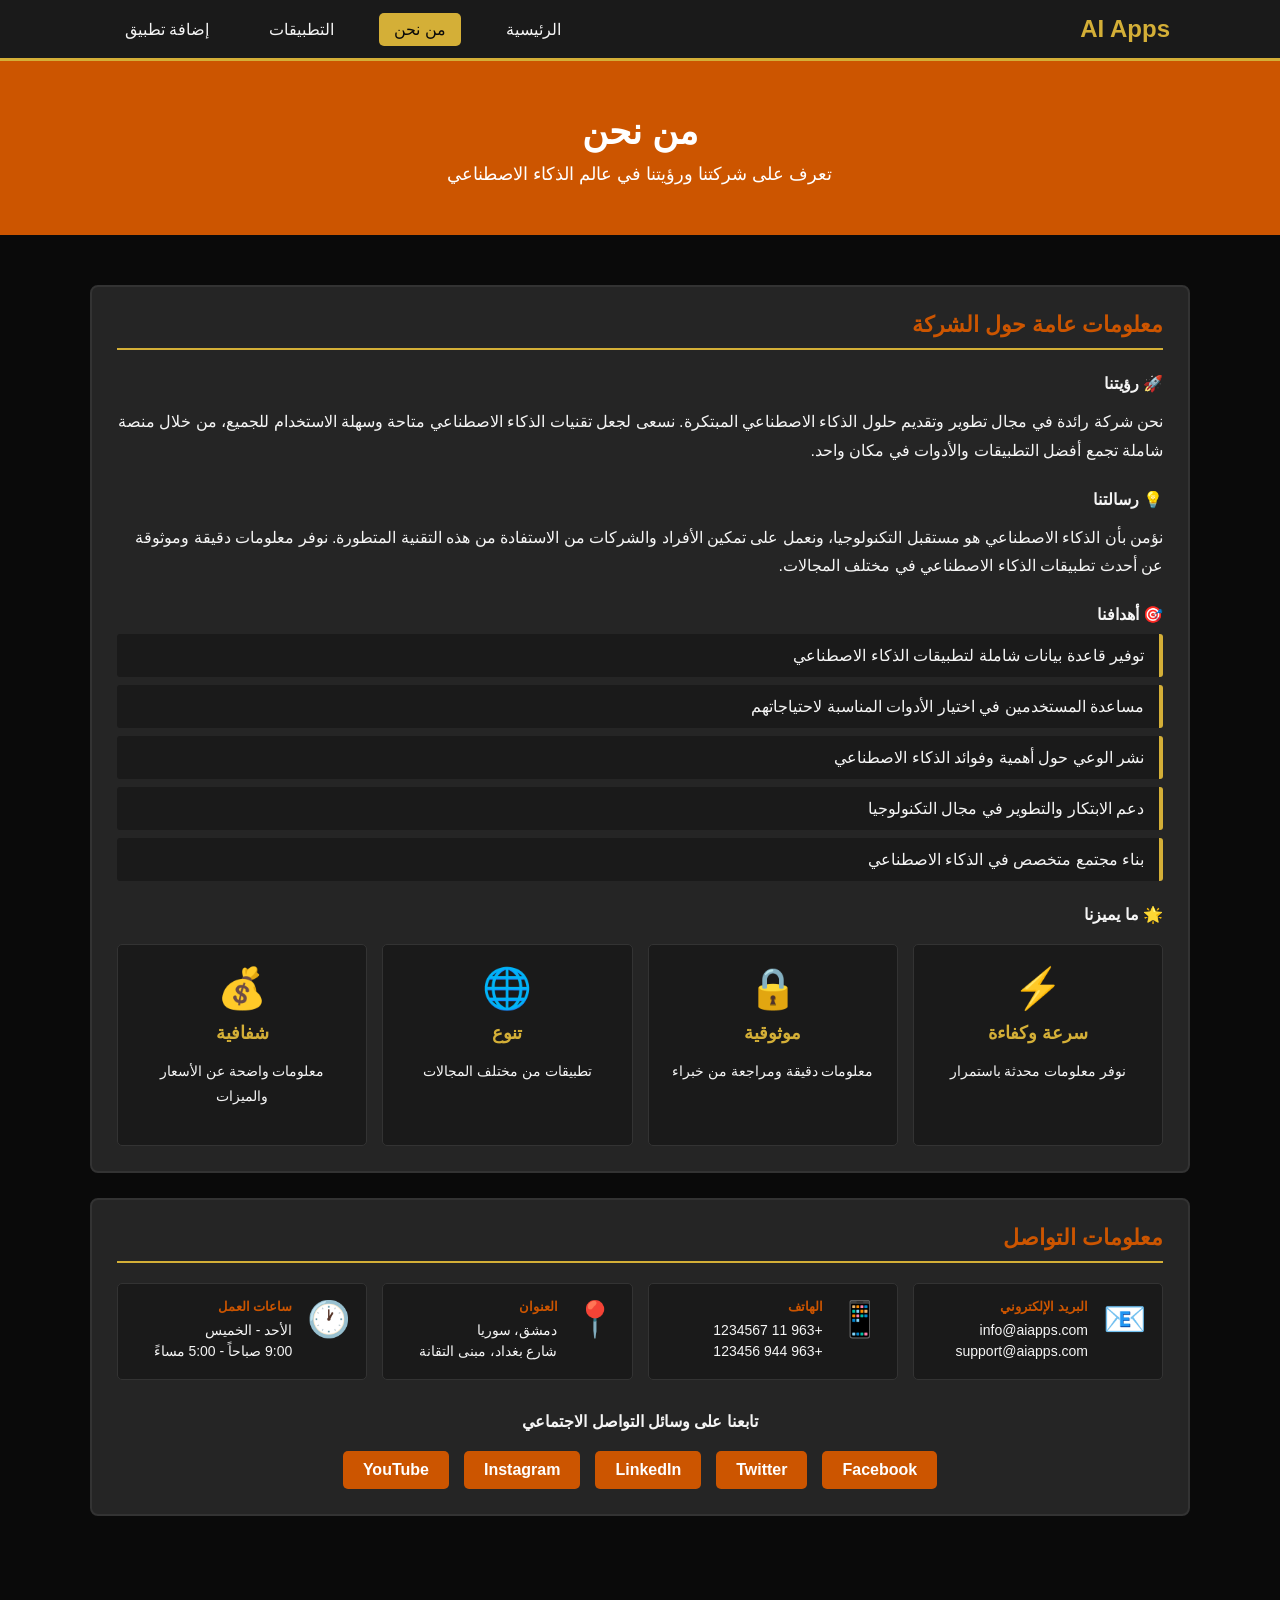
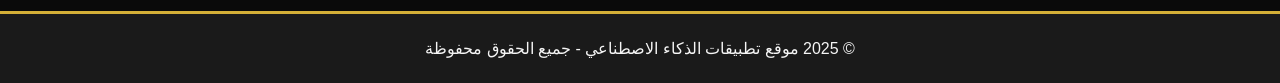
<file: AboutUs.html>
<!DOCTYPE html>
<html lang="ar" dir="rtl">
<head>
    <meta charset="UTF-8">
    <meta name="viewport" content="width=device-width, initial-scale=1.0">
    <title>من نحن - تطبيقات الذكاء الاصطناعي</title>
    <link rel="stylesheet" href="style.css">
    <script src="https://cdnjs.cloudflare.com/ajax/libs/jquery/3.6.0/jquery.min.js"></script>
</head>
<body>
    <nav class="navbar">
        <div class="container">
            <div class="logo">AI Apps</div>
            <ul class="nav-menu">
                <li><a href="home.html">الرئيسية</a></li>
                <li><a href="AboutUs.html" class="active">من نحن</a></li>
                <li><a href="apps.html">التطبيقات</a></li>
                <li><a href="add_app.html">إضافة تطبيق</a></li>
            </ul>
        </div>
    </nav>

    <div class="hero-section">
        <div class="container">
            <h1 class="hero-title">من نحن</h1>
            <p class="hero-subtitle">تعرف على شركتنا ورؤيتنا في عالم الذكاء الاصطناعي</p>
        </div>
    </div>

    <main class="container main-content">
        <section class="about-section">
            <div class="info-card">
                <h3>معلومات عامة حول الشركة</h3>
                <div class="about-content">
                    <h4 style="color: var(--primary-yellow); margin-top: 1.5rem;">🚀 رؤيتنا</h4>
                    <p>نحن شركة رائدة في مجال تطوير وتقديم حلول الذكاء الاصطناعي المبتكرة. نسعى لجعل تقنيات الذكاء الاصطناعي متاحة وسهلة الاستخدام للجميع، من خلال منصة شاملة تجمع أفضل التطبيقات والأدوات في مكان واحد.</p>
                    
                    <h4 style="color: var(--primary-yellow); margin-top: 1.5rem;">💡 رسالتنا</h4>
                    <p>نؤمن بأن الذكاء الاصطناعي هو مستقبل التكنولوجيا، ونعمل على تمكين الأفراد والشركات من الاستفادة من هذه التقنية المتطورة. نوفر معلومات دقيقة وموثوقة عن أحدث تطبيقات الذكاء الاصطناعي في مختلف المجالات.</p>
                    
                    <h4 style="color: var(--primary-yellow); margin-top: 1.5rem;">🎯 أهدافنا</h4>
                    <ul class="goals-list">
                        <li>توفير قاعدة بيانات شاملة لتطبيقات الذكاء الاصطناعي</li>
                        <li>مساعدة المستخدمين في اختيار الأدوات المناسبة لاحتياجاتهم</li>
                        <li>نشر الوعي حول أهمية وفوائد الذكاء الاصطناعي</li>
                        <li>دعم الابتكار والتطوير في مجال التكنولوجيا</li>
                        <li>بناء مجتمع متخصص في الذكاء الاصطناعي</li>
                    </ul>

                    <h4 style="color: var(--primary-yellow); margin-top: 1.5rem;">🌟 ما يميزنا</h4>
                    <div class="features-grid">
                        <div class="feature-box">
                            <div class="feature-icon">⚡</div>
                            <h5>سرعة وكفاءة</h5>
                            <p>نوفر معلومات محدثة باستمرار</p>
                        </div>
                        <div class="feature-box">
                            <div class="feature-icon">🔒</div>
                            <h5>موثوقية</h5>
                            <p>معلومات دقيقة ومراجعة من خبراء</p>
                        </div>
                        <div class="feature-box">
                            <div class="feature-icon">🌐</div>
                            <h5>تنوع</h5>
                            <p>تطبيقات من مختلف المجالات</p>
                        </div>
                        <div class="feature-box">
                            <div class="feature-icon">💰</div>
                            <h5>شفافية</h5>
                            <p>معلومات واضحة عن الأسعار والميزات</p>
                        </div>
                    </div>
                </div>
            </div>

            <div class="info-card">
                <h3>معلومات التواصل</h3>
                <div class="contact-content">
                    <div class="contact-grid">
                        <div class="contact-item">
                            <div class="contact-icon">📧</div>
                            <div class="contact-details">
                                <h5>البريد الإلكتروني</h5>
                                <p>info@aiapps.com</p>
                                <p>support@aiapps.com</p>
                            </div>
                        </div>

                        <div class="contact-item">
                            <div class="contact-icon">📱</div>
                            <div class="contact-details">
                                <h5>الهاتف</h5>
                                <p>+963 11 1234567</p>
                                <p>+963 944 123456</p>
                            </div>
                        </div>

                        <div class="contact-item">
                            <div class="contact-icon">📍</div>
                            <div class="contact-details">
                                <h5>العنوان</h5>
                                <p>دمشق، سوريا</p>
                                <p>شارع بغداد، مبنى التقانة</p>
                            </div>
                        </div>

                        <div class="contact-item">
                            <div class="contact-icon">🕐</div>
                            <div class="contact-details">
                                <h5>ساعات العمل</h5>
                                <p>الأحد - الخميس</p>
                                <p>9:00 صباحاً - 5:00 مساءً</p>
                            </div>
                        </div>
                    </div>

                    <div class="social-media">
                        <h4 style="color: var(--primary-orange); text-align: center; margin: 2rem 0 1rem;">تابعنا على وسائل التواصل الاجتماعي</h4>
                        <div class="social-icons">
                            <a href="#" class="social-link">Facebook</a>
                            <a href="#" class="social-link">Twitter</a>
                            <a href="#" class="social-link">LinkedIn</a>
                            <a href="#" class="social-link">Instagram</a>
                            <a href="#" class="social-link">YouTube</a>
                        </div>
                    </div>
                </div>
            </div>
        </section>
    </main>

    <footer class="footer">
        <div class="container">
            <p>&copy; 2025 موقع تطبيقات الذكاء الاصطناعي - جميع الحقوق محفوظة</p>
        </div>
    </footer>

    <script src="myFunctions.js"></script>
    <script>
        $(document).ready(function() {
            $('.feature-box').hover(
                function() {
                    $(this).css('transform', 'scale(1.05)');
                },
                function() {
                    $(this).css('transform', 'scale(1)');
                }
            );
        });
    </script>
</file>
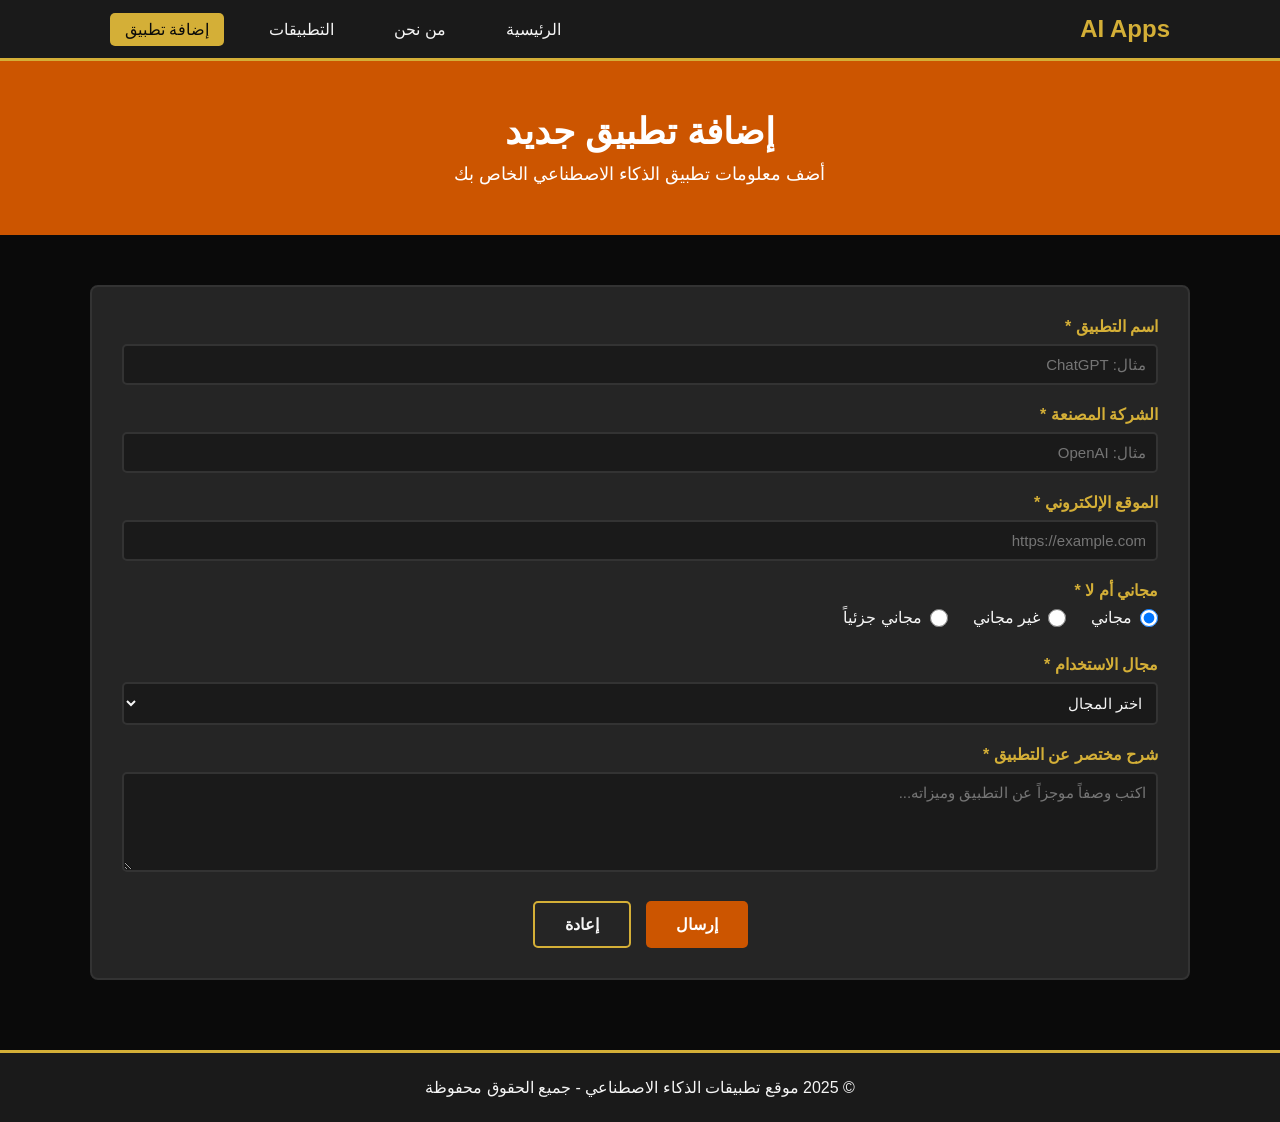
<file: add_app.html>
<!DOCTYPE html>
<html lang="ar" dir="rtl">
<head>
    <meta charset="UTF-8">
    <meta name="viewport" content="width=device-width, initial-scale=1.0">
    <title>إضافة تطبيق - تطبيقات الذكاء الاصطناعي</title>
    <link rel="stylesheet" href="style.css">
    <script src="https://cdnjs.cloudflare.com/ajax/libs/jquery/3.6.0/jquery.min.js"></script>
</head>
<body>
    <nav class="navbar">
        <div class="container">
            <div class="logo">AI Apps</div>
            <ul class="nav-menu">
                <li><a href="home.html">الرئيسية</a></li>
                <li><a href="AboutUs.html">من نحن</a></li>
                <li><a href="apps.html">التطبيقات</a></li>
                <li><a href="add_app.html" class="active">إضافة تطبيق</a></li>
            </ul>
        </div>
    </nav>

    <div class="hero-section">
        <div class="container">
            <h1 class="hero-title">إضافة تطبيق جديد</h1>
            <p class="hero-subtitle">أضف معلومات تطبيق الذكاء الاصطناعي الخاص بك</p>
        </div>
    </div>

    <main class="container main-content">
        <section class="form-section">
            <div class="form-container">
                <form id="addAppForm" onsubmit="return validateAndSubmit(event)">
                    
                    <div class="form-group">
                        <label for="appName">اسم التطبيق *</label>
                        <input type="text" id="appName" name="appName" placeholder="مثال: ChatGPT">
                        <span class="error-message" id="appNameError">يجب إدخال اسم التطبيق بأحرف إنجليزية فقط بدون فراغات</span>
                    </div>

                    <div class="form-group">
                        <label for="companyName">الشركة المصنعة *</label>
                        <input type="text" id="companyName" name="companyName" placeholder="مثال: OpenAI">
                        <span class="error-message" id="companyNameError">يجب إدخال اسم الشركة بأحرف إنجليزية فقط</span>
                    </div>

                    <div class="form-group">
                        <label for="websiteUrl">الموقع الإلكتروني *</label>
                        <input type="url" id="websiteUrl" name="websiteUrl" placeholder="https://example.com">
                        <span class="error-message" id="websiteUrlError">يجب إدخال رابط URL صحيح</span>
                    </div>

                    <div class="form-group">
                        <label>مجاني أم لا *</label>
                        <div class="radio-group">
                            <label>
                                <input type="radio" name="isFree" value="مجاني" checked>
                                <span>مجاني</span>
                            </label>
                            <label>
                                <input type="radio" name="isFree" value="غير مجاني">
                                <span>غير مجاني</span>
                            </label>
                            <label>
                                <input type="radio" name="isFree" value="مجاني جزئياً">
                                <span>مجاني جزئياً</span>
                            </label>
                        </div>
                    </div>

                    <div class="form-group">
                        <label for="usageField">مجال الاستخدام *</label>
                        <select id="usageField" name="usageField">
                            <option value="">اختر المجال</option>
                            <option value="التجارة الإلكترونية">E-Commerce - التجارة الإلكترونية</option>
                            <option value="التعليم">Education - التعليم</option>
                            <option value="الروبوتات">Robotics - الروبوتات</option>
                            <option value="الصحة">Healthcare - الصحة</option>
                            <option value="التمويل">Finance - التمويل</option>
                            <option value="الترفيه">Entertainment - الترفيه</option>
                            <option value="التصميم">Design - التصميم</option>
                            <option value="البرمجة">Programming - البرمجة</option>
                        </select>
                        <span class="error-message" id="usageFieldError">يجب اختيار مجال الاستخدام</span>
                    </div>

                    <div class="form-group">
                        <label for="description">شرح مختصر عن التطبيق *</label>
                        <textarea id="description" name="description" placeholder="اكتب وصفاً موجزاً عن التطبيق وميزاته..."></textarea>
                        <span class="error-message" id="descriptionError">يجب إدخال وصف للتطبيق (على الأقل 10 أحرف)</span>
                    </div>

                    <div class="btn-group">
                        <button type="submit" class="btn btn-primary">إرسال</button>
                        <button type="reset" class="btn btn-secondary">إعادة</button>
                    </div>

                </form>
            </div>
        </section>
    </main>

    <footer class="footer">
        <div class="container">
            <p>&copy; 2025 موقع تطبيقات الذكاء الاصطناعي - جميع الحقوق محفوظة</p>
        </div>
    </footer>

    <script src="myFunctions.js"></script>
    <script>
        function validateAndSubmit(event) {
            event.preventDefault();
            
            // إزالة جميع رسائل الخطأ السابقة
            $('.error-message').removeClass('show');
            $('input, select, textarea').removeClass('error');
            
            var isValid = true;
            
            // التحقق من اسم التطبيق
            var appName = $('#appName').val().trim();
            var appNamePattern = /^[A-Za-z]+$/;
            if (!appName || !appNamePattern.test(appName)) {
                $('#appName').addClass('error');
                $('#appNameError').addClass('show');
                isValid = false;
            }
            
            // التحقق من اسم الشركة
            var companyName = $('#companyName').val().trim();
            var companyNamePattern = /^[A-Za-z0-9\s]+$/;
            if (!companyName || !companyNamePattern.test(companyName)) {
                $('#companyName').addClass('error');
                $('#companyNameError').addClass('show');
                isValid = false;
            }
            
            // التحقق من URL
            var websiteUrl = $('#websiteUrl').val().trim();
            var urlPattern = /^(https?:\/\/)?([\da-z\.-]+)\.([a-z\.]{2,6})([\/\w \.-]*)*\/?$/;
            if (!websiteUrl || !urlPattern.test(websiteUrl)) {
                $('#websiteUrl').addClass('error');
                $('#websiteUrlError').addClass('show');
                isValid = false;
            }
            
            // التحقق من مجال الاستخدام
            var usageField = $('#usageField').val();
            if (!usageField) {
                $('#usageField').addClass('error');
                $('#usageFieldError').addClass('show');
                isValid = false;
            }
            
            // التحقق من الوصف
            var description = $('#description').val().trim();
            if (!description || description.length < 10) {
                $('#description').addClass('error');
                $('#descriptionError').addClass('show');
                isValid = false;
            }
            
            if (isValid) {
                // الحصول على قيمة الراديو
                var isFree = $('input[name="isFree"]:checked').val();
                
                // إنشاء كائن التطبيق
                var newApp = {
                    name: appName,
                    company: companyName,
                    url: websiteUrl,
                    isFree: isFree,
                    field: usageField,
                    description: description
                };
                
                // حفظ في localStorage
                var apps = JSON.parse(localStorage.getItem('aiApps') || '[]');
                apps.push(newApp);
                localStorage.setItem('aiApps', JSON.stringify(apps));
                
                // عرض رسالة نجاح
                alert('تم إضافة التطبيق بنجاح!');
                
                // الانتقال إلى صفحة التطبيقات
                window.location.href = 'apps.html';
            } else {
                // التمرير إلى أول خطأ
                $('html, body').animate({
                    scrollTop: $('.error').first().offset().top - 100
                }, 500);
            }
            
            return false;
        }
        
        // استخدام jQuery لإزالة رسائل الخطأ عند الكتابة
        $(document).ready(function() {
            $('input, select, textarea').on('input change', function() {
                $(this).removeClass('error');
                $(this).siblings('.error-message').removeClass('show');
            });
            
            // تأثيرات jQuery على الحقول
            $('input, select, textarea').focus(function() {
                $(this).css('box-shadow', '0 0 20px rgba(212, 175, 55, 0.4)');
            }).blur(function() {
                $(this).css('box-shadow', '');
            });
        });
    </script>
</body>
</html>
</file>
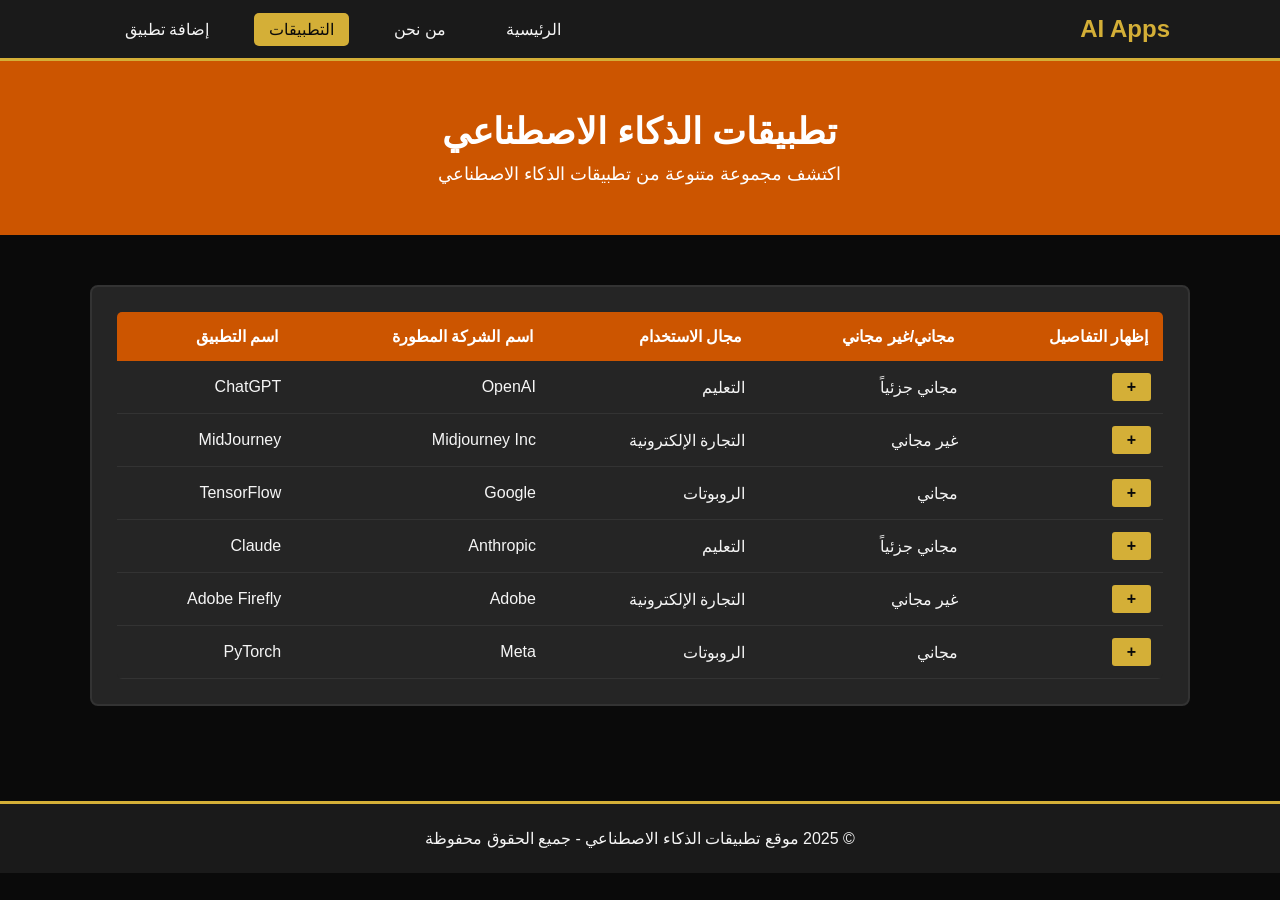
<file: apps.html>
<!DOCTYPE html>
<html lang="ar" dir="rtl">
<head>
    <meta charset="UTF-8">
    <meta name="viewport" content="width=device-width, initial-scale=1.0">
    <title>التطبيقات - تطبيقات الذكاء الاصطناعي</title>
    <link rel="stylesheet" href="style.css">
    <script src="https://cdnjs.cloudflare.com/ajax/libs/jquery/3.6.0/jquery.min.js"></script>
</head>
<body>
    <nav class="navbar">
        <div class="container">
            <div class="logo">AI Apps</div>
            <ul class="nav-menu">
                <li><a href="home.html">الرئيسية</a></li>
                <li><a href="AboutUs.html">من نحن</a></li>
                <li><a href="apps.html" class="active">التطبيقات</a></li>
                <li><a href="add_app.html">إضافة تطبيق</a></li>
            </ul>
        </div>
    </nav>

    <div class="hero-section">
        <div class="container">
            <h1 class="hero-title">تطبيقات الذكاء الاصطناعي</h1>
            <p class="hero-subtitle">اكتشف مجموعة متنوعة من تطبيقات الذكاء الاصطناعي</p>
        </div>
    </div>

    <main class="container main-content">
        <section class="apps-section">
            <div class="info-card">
                <table id="appsTable">
                    <thead>
                        <tr>
                            <th>إظهار التفاصيل</th>
                            <th>مجاني/غير مجاني</th>
                            <th>مجال الاستخدام</th>
                            <th>اسم الشركة المطورة</th>
                            <th>اسم التطبيق</th>
                        </tr>
                    </thead>
                    <tbody id="appsTableBody">
                        <tr data-app="1">
                            <td><button class="toggle-btn" onclick="toggleDetails(1)">+</button></td>
                            <td>مجاني جزئياً</td>
                            <td>التعليم</td>
                            <td>OpenAI</td>
                            <td>ChatGPT</td>
                        </tr>
                        <tr id="details-1" class="details-row" style="display: none;">
                            <td colspan="5">
                                <div class="details-content">
                                    <p><strong>عنوان الموقع الإلكتروني:</strong> <a href="https://chat.openai.com" target="_blank">https://chat.openai.com</a></p>
                                    <p><strong>شرح مختصر:</strong> نموذج لغوي متقدم للمحادثة والإجابة على الأسئلة وإنشاء المحتوى بطريقة ذكية وطبيعية</p>
                                    <div class="app-logo">🤖</div>
                                    <p style="text-align: center; color: var(--primary-orange);">صوت/فيديو توضيحي</p>
                                </div>
                            </td>
                        </tr>

                        <tr data-app="2">
                            <td><button class="toggle-btn" onclick="toggleDetails(2)">+</button></td>
                            <td>غير مجاني</td>
                            <td>التجارة الإلكترونية</td>
                            <td>Midjourney Inc</td>
                            <td>MidJourney</td>
                        </tr>
                        <tr id="details-2" class="details-row" style="display: none;">
                            <td colspan="5">
                                <div class="details-content">
                                    <p><strong>عنوان الموقع الإلكتروني:</strong> <a href="https://midjourney.com" target="_blank">https://midjourney.com</a></p>
                                    <p><strong>شرح مختصر:</strong> أداة ذكاء اصطناعي لإنشاء صور فنية عالية الجودة من النصوص، تستخدم في التصميم والإعلانات</p>
                                    <div class="app-logo">🎨</div>
                                    <p style="text-align: center; color: var(--primary-orange);">صوت/فيديو توضيحي</p>
                                </div>
                            </td>
                        </tr>

                        <tr data-app="3">
                            <td><button class="toggle-btn" onclick="toggleDetails(3)">+</button></td>
                            <td>مجاني</td>
                            <td>الروبوتات</td>
                            <td>Google</td>
                            <td>TensorFlow</td>
                        </tr>
                        <tr id="details-3" class="details-row" style="display: none;">
                            <td colspan="5">
                                <div class="details-content">
                                    <p><strong>عنوان الموقع الإلكتروني:</strong> <a href="https://tensorflow.org" target="_blank">https://tensorflow.org</a></p>
                                    <p><strong>شرح مختصر:</strong> مكتبة مفتوحة المصدر للتعلم الآلي والذكاء الاصطناعي، تستخدم في تطوير أنظمة الروبوتات الذكية</p>
                                    <div class="app-logo">🔬</div>
                                    <p style="text-align: center; color: var(--primary-orange);">صوت/فيديو توضيحي</p>
                                </div>
                            </td>
                        </tr>

                        <tr data-app="4">
                            <td><button class="toggle-btn" onclick="toggleDetails(4)">+</button></td>
                            <td>مجاني جزئياً</td>
                            <td>التعليم</td>
                            <td>Anthropic</td>
                            <td>Claude</td>
                        </tr>
                        <tr id="details-4" class="details-row" style="display: none;">
                            <td colspan="5">
                                <div class="details-content">
                                    <p><strong>عنوان الموقع الإلكتروني:</strong> <a href="https://claude.ai" target="_blank">https://claude.ai</a></p>
                                    <p><strong>شرح مختصر:</strong> مساعد ذكاء اصطناعي متقدم للمحادثة والبرمجة وتحليل المستندات بطريقة آمنة وموثوقة</p>
                                    <div class="app-logo">🧠</div>
                                    <p style="text-align: center; color: var(--primary-orange);">صوت/فيديو توضيحي</p>
                                </div>
                            </td>
                        </tr>

                        <tr data-app="5">
                            <td><button class="toggle-btn" onclick="toggleDetails(5)">+</button></td>
                            <td>غير مجاني</td>
                            <td>التجارة الإلكترونية</td>
                            <td>Adobe</td>
                            <td>Adobe Firefly</td>
                        </tr>
                        <tr id="details-5" class="details-row" style="display: none;">
                            <td colspan="5">
                                <div class="details-content">
                                    <p><strong>عنوان الموقع الإلكتروني:</strong> <a href="https://firefly.adobe.com" target="_blank">https://firefly.adobe.com</a></p>
                                    <p><strong>شرح مختصر:</strong> أداة إنشاء محتوى بصري بالذكاء الاصطناعي لتصميم الصور والرسومات للاستخدام التجاري</p>
                                    <div class="app-logo">🔥</div>
                                    <p style="text-align: center; color: var(--primary-orange);">صوت/فيديو توضيحي</p>
                                </div>
                            </td>
                        </tr>

                        <tr data-app="6">
                            <td><button class="toggle-btn" onclick="toggleDetails(6)">+</button></td>
                            <td>مجاني</td>
                            <td>الروبوتات</td>
                            <td>Meta</td>
                            <td>PyTorch</td>
                        </tr>
                        <tr id="details-6" class="details-row" style="display: none;">
                            <td colspan="5">
                                <div class="details-content">
                                    <p><strong>عنوان الموقع الإلكتروني:</strong> <a href="https://pytorch.org" target="_blank">https://pytorch.org</a></p>
                                    <p><strong>شرح مختصر:</strong> إطار عمل للتعلم العميق مفتوح المصدر يستخدم في تطوير نماذج الذكاء الاصطناعي والروبوتات</p>
                                    <div class="app-logo">🔧</div>
                                    <p style="text-align: center; color: var(--primary-orange);">صوت/فيديو توضيحي</p>
                                </div>
                            </td>
                        </tr>
                    </tbody>
                </table>
            </div>
        </section>
    </main>

    <footer class="footer">
        <div class="container">
            <p>&copy; 2025 موقع تطبيقات الذكاء الاصطناعي - جميع الحقوق محفوظة</p>
        </div>
    </footer>

    <script src="myFunctions.js"></script>
    <script>
        function toggleDetails(id) {
            var detailsRow = $('#details-' + id);
            var button = $('[data-app="' + id + '"]').find('.toggle-btn');
            
            if (detailsRow.is(':visible')) {
                detailsRow.slideUp(300);
                button.text('+');
            } else {
                detailsRow.slideDown(300);
                button.text('-');
            }
        }

        // تحميل التطبيقات المضافة من localStorage
        $(document).ready(function() {
            loadAppsFromStorage();
        });

        function loadAppsFromStorage() {
            var apps = JSON.parse(localStorage.getItem('aiApps') || '[]');
            
            apps.forEach(function(app, index) {
                var appId = 'custom-' + index;
                var newRow = `
                    <tr data-app="${appId}">
                        <td><button class="toggle-btn" onclick="toggleDetails('${appId}')">+</button></td>
                        <td>${app.isFree}</td>
                        <td>${app.field}</td>
                        <td>${app.company}</td>
                        <td>${app.name}</td>
                    </tr>
                    <tr id="details-${appId}" class="details-row" style="display: none;">
                        <td colspan="5">
                            <div class="details-content">
                                <p><strong>عنوان الموقع الإلكتروني:</strong> <a href="${app.url}" target="_blank">${app.url}</a></p>
                                <p><strong>شرح مختصر:</strong> ${app.description}</p>
                                <div class="app-logo">📱</div>
                                <p style="text-align: center; color: var(--primary-orange);">صوت/فيديو توضيحي</p>
                            </div>
                        </td>
                    </tr>
                `;
                $('#appsTableBody').append(newRow);
            });
        }
    </script>
</body>
</html>
</file>
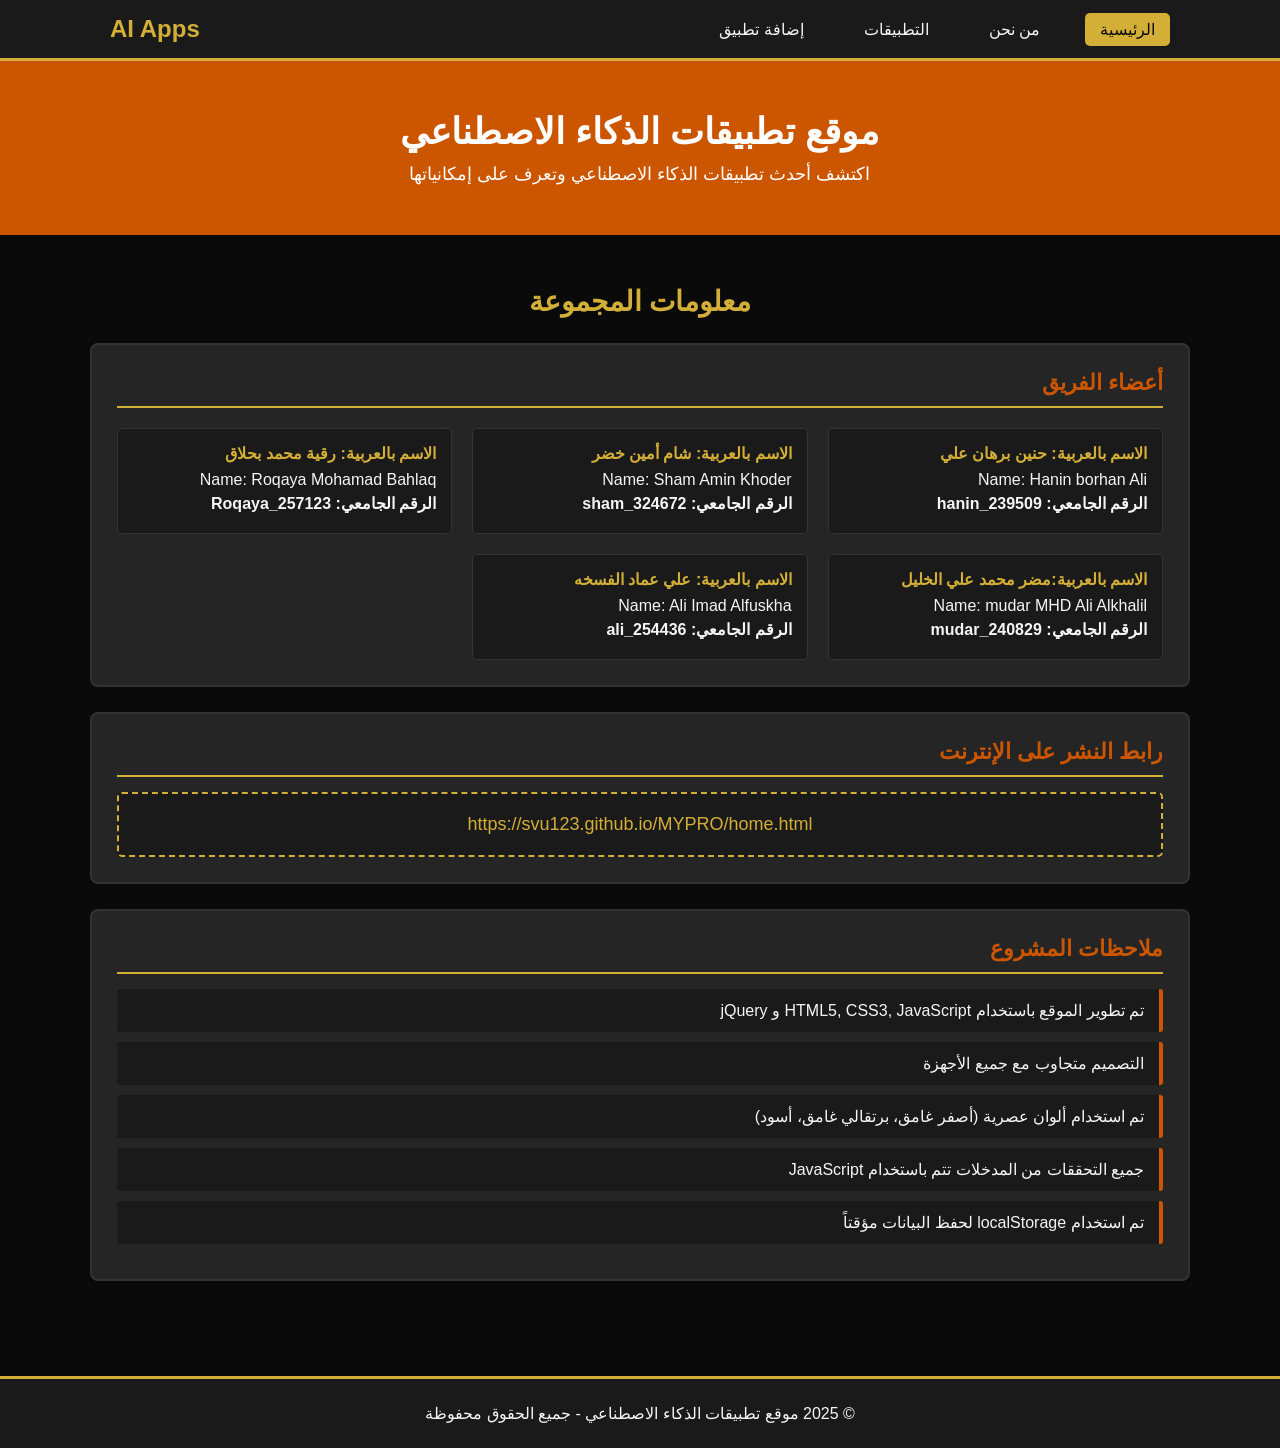
<file: home.html>
<!DOCTYPE html>
<html lang="ar" dir="rtl">
<head>
    <meta charset="UTF-8">
    <meta name="viewport" content="width=device-width, initial-scale=1.0">
    <title>الصفحة الرئيسية - تطبيقات الذكاء الاصطناعي</title>
    <link rel="stylesheet" href="style.css">
    <script src="https://cdnjs.cloudflare.com/ajax/libs/jquery/3.6.0/jquery.min.js"></script>
</head>
<body>
    <nav class="navbar">
        <div class="container">
            <ul class="nav-menu">
                <li><a href="home.html" class="active">الرئيسية</a></li>
                <li><a href="AboutUs.html">من نحن</a></li>
                <li><a href="apps.html">التطبيقات</a></li>
                <li><a href="add_app.html">إضافة تطبيق</a></li>
            </ul>
            <div class="logo">AI Apps</div>
        </div>
    </nav>

    <div class="hero-section">
        <div class="container">
            <h1 class="hero-title">موقع تطبيقات الذكاء الاصطناعي</h1>
            <p class="hero-subtitle">اكتشف أحدث تطبيقات الذكاء الاصطناعي وتعرف على إمكانياتها</p>
        </div>
    </div>

    <main class="container main-content">
        <section class="team-section">
            <h2 class="section-title">معلومات المجموعة</h2>
            
            <div class="info-card">
                <h3>أعضاء الفريق</h3>
                <div class="team-grid">
                    <div class="team-member">
                        <h4>الاسم بالعربية: حنين برهان علي</h4>
                        <p>Name: Hanin borhan  Ali</p>
                        <p class="student-id">الرقم الجامعي: hanin_239509</p>
                    </div>
                    <div class="team-member">
                        <h4>الاسم بالعربية:  شام أمين خضر</h4>
                        <p>Name: Sham Amin Khoder</p>
                        <p class="student-id">الرقم الجامعي: sham_324672</p>
                    </div>
                    <div class="team-member">
                        <h4>الاسم بالعربية:  رقية محمد بحلاق</h4>
                        <p>Name: Roqaya Mohamad Bahlaq</p>
                        <p class="student-id">الرقم الجامعي: Roqaya_257123</p>
                    </div>
                    <div class="team-member">
                        <h4>الاسم بالعربية:مضر محمد علي الخليل</h4>
                        <p>Name: mudar MHD Ali Alkhalil</p>
                        <p class="student-id">الرقم الجامعي: mudar_240829</p>
                    </div>
                    <div class="team-member">
                        <h4>الاسم بالعربية: علي عماد الفسخه</h4>
                        <p>Name: Ali Imad Alfuskha</p>
                        <p class="student-id">الرقم الجامعي: ali_254436</p>
                    </div>
                </div>
            </div>

            <div class="info-card">
                <h3>رابط النشر على الإنترنت</h3>
                <div class="link-box">
                    <a href="https://svu123.github.io/MYPRO/home.html" target="_blank" class="publish-link">
                        https://svu123.github.io/MYPRO/home.html
                    </a>
                </div>
            </div>

            <div class="info-card">
                <h3>ملاحظات المشروع</h3>
                <ul class="notes-list">
                    <li>تم تطوير الموقع باستخدام HTML5, CSS3, JavaScript و jQuery</li>
                    <li>التصميم متجاوب مع جميع الأجهزة</li>
                    <li>تم استخدام ألوان عصرية (أصفر غامق، برتقالي غامق، أسود)</li>
                    <li>جميع التحققات من المدخلات تتم باستخدام JavaScript</li>
                    <li>تم استخدام localStorage لحفظ البيانات مؤقتاً</li>
                </ul>
            </div>
        </section>
    </main>

    <footer class="footer">
        <div class="container">
            <p>&copy; 2025 موقع تطبيقات الذكاء الاصطناعي - جميع الحقوق محفوظة</p>
        </div>
    </footer>

    <script src="myFunctions.js"></script>
</body>
</html>
</file>
<file: style.css>
/* الألوان */
:root {
    --yellow: #D4AF37;
    --orange: #CC5500;
    --black: #0A0A0A;
    --dark-bg: #1A1A1A;
    --card-bg: #252525;
    --text: #F5F5F5;
}

* {
    margin: 0;
    padding: 0;
    box-sizing: border-box;
}

body {
    font-family: Arial, sans-serif;
    background-color: var(--black);
    color: var(--text);
}

.container {
    max-width: 1100px;
    margin: 0 auto;
    padding: 0 20px;
}

/* القائمة */
.navbar {
    background-color: var(--dark-bg);
    padding: 15px 0;
    border-bottom: 3px solid var(--yellow);
}

.navbar .container {
    display: flex;
    justify-content: space-between;
    align-items: center;
}

.logo {
    font-size: 24px;
    font-weight: bold;
    color: var(--yellow);
}

.nav-menu {
    display: flex;
    list-style: none;
    gap: 30px;
}

.nav-menu a {
    color: var(--text);
    text-decoration: none;
    padding: 8px 15px;
    border-radius: 5px;
}

.nav-menu a:hover {
    background-color: var(--orange);
    color: white;
}

.nav-menu a.active {
    background-color: var(--yellow);
    color: var(--black);
}

/* القسم العلوي */
.hero-section {
    background-color: var(--orange);
    padding: 50px 0;
    text-align: center;
    margin-bottom: 30px;
}

.hero-title {
    font-size: 36px;
    color: white;
    margin-bottom: 10px;
}

.hero-subtitle {
    font-size: 18px;
    color: white;
}

/* المحتوى */
.main-content {
    padding: 20px 0;
    min-height: 400px;
}

.section-title {
    font-size: 28px;
    color: var(--yellow);
    margin-bottom: 25px;
    text-align: center;
}

/* البطاقات */
.info-card {
    background-color: var(--card-bg);
    border-radius: 8px;
    padding: 25px;
    margin-bottom: 25px;
    border: 2px solid #333;
}

.info-card h3 {
    color: var(--orange);
    font-size: 22px;
    margin-bottom: 15px;
    border-bottom: 2px solid var(--yellow);
    padding-bottom: 10px;
}

/* الفريق */
.team-grid {
    display: grid;
    grid-template-columns: repeat(auto-fit, minmax(250px, 1fr));
    gap: 20px;
    margin-top: 20px;
}

.team-member {
    background-color: var(--dark-bg);
    padding: 15px;
    border-radius: 5px;
    border: 1px solid #333;
}

.team-member h4 {
    color: var(--yellow);
    margin-bottom: 8px;
}

.team-member p {
    color: var(--text);
    margin: 5px 0;
}

.student-id {
    color: var(--orange);
    font-weight: bold;
}

/* الرابط */
.link-box {
    background-color: var(--dark-bg);
    padding: 20px;
    border-radius: 5px;
    border: 2px dashed var(--yellow);
    text-align: center;
}

.publish-link {
    color: var(--yellow);
    font-size: 18px;
    text-decoration: none;
}

.publish-link:hover {
    color: var(--orange);
}

.note {
    color: var(--orange);
    font-size: 14px;
    margin-top: 10px;
}

/* القوائم */
.notes-list {
    list-style: none;
}

.notes-list li {
    background-color: var(--dark-bg);
    padding: 12px 15px;
    margin: 10px 0;
    border-right: 4px solid var(--orange);
    border-radius: 3px;
}

.goals-list {
    list-style: none;
}

.goals-list li {
    background-color: var(--dark-bg);
    padding: 12px 15px;
    margin: 8px 0;
    border-right: 4px solid var(--yellow);
    border-radius: 3px;
}

/* صفحة من نحن */
.about-content p {
    line-height: 1.8;
    margin: 15px 0;
}

.about-content h4 {
    color: var(--yellow);
    margin-top: 20px;
    margin-bottom: 10px;
}

.features-grid {
    display: grid;
    grid-template-columns: repeat(auto-fit, minmax(200px, 1fr));
    gap: 15px;
    margin-top: 20px;
}

.feature-box {
    background-color: var(--dark-bg);
    padding: 20px;
    border-radius: 5px;
    text-align: center;
    border: 1px solid #333;
}

.feature-icon {
    font-size: 40px;
    margin-bottom: 10px;
}

.feature-box h5 {
    color: var(--yellow);
    font-size: 18px;
    margin: 10px 0;
}

.feature-box p {
    color: var(--text);
    font-size: 14px;
}

.contact-grid {
    display: grid;
    grid-template-columns: repeat(auto-fit, minmax(250px, 1fr));
    gap: 15px;
    margin-top: 20px;
}

.contact-item {
    background-color: var(--dark-bg);
    padding: 15px;
    border-radius: 5px;
    display: flex;
    gap: 15px;
    border: 1px solid #333;
}

.contact-icon {
    font-size: 35px;
}

.contact-details h5 {
    color: var(--orange);
    margin-bottom: 8px;
}

.contact-details p {
    color: var(--text);
    margin: 5px 0;
    font-size: 14px;
}

.social-icons {
    display: flex;
    justify-content: center;
    gap: 15px;
    flex-wrap: wrap;
    margin-top: 20px;
}

.social-link {
    background-color: var(--orange);
    color: white;
    padding: 10px 20px;
    border-radius: 5px;
    text-decoration: none;
    font-weight: bold;
}

.social-link:hover {
    background-color: var(--yellow);
    color: var(--black);
}

/* الجداول */
table {
    width: 100%;
    border-collapse: collapse;
    background-color: var(--card-bg);
    border-radius: 5px;
    overflow: hidden;
}

thead {
    background-color: var(--orange);
}

thead th {
    padding: 15px;
    text-align: right;
    color: white;
    font-weight: bold;
}

tbody tr {
    border-bottom: 1px solid #333;
}

tbody tr:hover {
    background-color: var(--dark-bg);
}

tbody td {
    padding: 12px;
    color: var(--text);
}

.details-row {
    background-color: var(--dark-bg) !important;
}

.details-content {
    padding: 20px;
}

.details-content p {
    margin: 10px 0;
}

.details-content strong {
    color: var(--orange);
}

.details-content a {
    color: var(--yellow);
    text-decoration: none;
}

.details-content a:hover {
    text-decoration: underline;
}

.app-logo {
    font-size: 50px;
    text-align: center;
    margin: 15px 0;
}

.toggle-btn {
    background-color: var(--yellow);
    color: var(--black);
    padding: 5px 15px;
    border: none;
    border-radius: 3px;
    cursor: pointer;
    font-weight: bold;
    font-size: 16px;
}

.toggle-btn:hover {
    background-color: var(--orange);
    color: white;
}

/* النماذج */
.form-container {
    background-color: var(--card-bg);
    padding: 30px;
    border-radius: 8px;
    border: 2px solid #333;
}

.form-group {
    margin-bottom: 20px;
}

label {
    display: block;
    margin-bottom: 8px;
    color: var(--yellow);
    font-weight: bold;
}

input[type="text"],
input[type="url"],
select,
textarea {
    width: 100%;
    padding: 10px;
    background-color: var(--dark-bg);
    border: 2px solid #333;
    border-radius: 5px;
    color: var(--text);
    font-size: 15px;
}

input[type="text"]:focus,
input[type="url"]:focus,
select:focus,
textarea:focus {
    outline: none;
    border-color: var(--yellow);
}

textarea {
    resize: vertical;
    min-height: 100px;
    font-family: Arial, sans-serif;
}

.radio-group {
    display: flex;
    gap: 25px;
    margin-top: 8px;
}

.radio-group label {
    display: flex;
    align-items: center;
    gap: 8px;
    font-weight: normal;
    color: var(--text);
}

input[type="radio"] {
    width: 18px;
    height: 18px;
}

select option {
    background-color: var(--card-bg);
    color: var(--text);
}

/* الأزرار */
.btn-group {
    display: flex;
    gap: 15px;
    margin-top: 25px;
    justify-content: center;
}

button,
.btn {
    padding: 12px 30px;
    font-size: 16px;
    border: none;
    border-radius: 5px;
    cursor: pointer;
    font-weight: bold;
}

.btn-primary {
    background-color: var(--orange);
    color: white;
}

.btn-primary:hover {
    background-color: var(--yellow);
    color: var(--black);
}

.btn-secondary {
    background-color: var(--card-bg);
    color: var(--text);
    border: 2px solid var(--yellow);
}

.btn-secondary:hover {
    background-color: var(--dark-bg);
}

/* رسائل الخطأ */
.error {
    border-color: #ff4444 !important;
}

.error-message {
    color: #ff6666;
    font-size: 13px;
    margin-top: 5px;
    display: none;
}

.error-message.show {
    display: block;
}

/* التذييل */
.footer {
    background-color: var(--dark-bg);
    color: var(--text);
    text-align: center;
    padding: 25px 0;
    margin-top: 50px;
    border-top: 3px solid var(--yellow);
}

/* للشاشات الصغيرة */
@media (max-width: 768px) {
    .nav-menu {
        flex-direction: column;
        gap: 10px;
    }
    
    .navbar .container {
        flex-direction: column;
        gap: 15px;
    }
    
    .hero-title {
        font-size: 28px;
    }
    
    .team-grid,
    .features-grid,
    .contact-grid {
        grid-template-columns: 1fr;
    }
    
    table {
        font-size: 14px;
    }
    
    thead th,
    tbody td {
        padding: 8px;
    }
    
    .btn-group {
        flex-direction: column;
    }
    
    button,
    .btn {
        width: 100%;
    }
}
</file>
